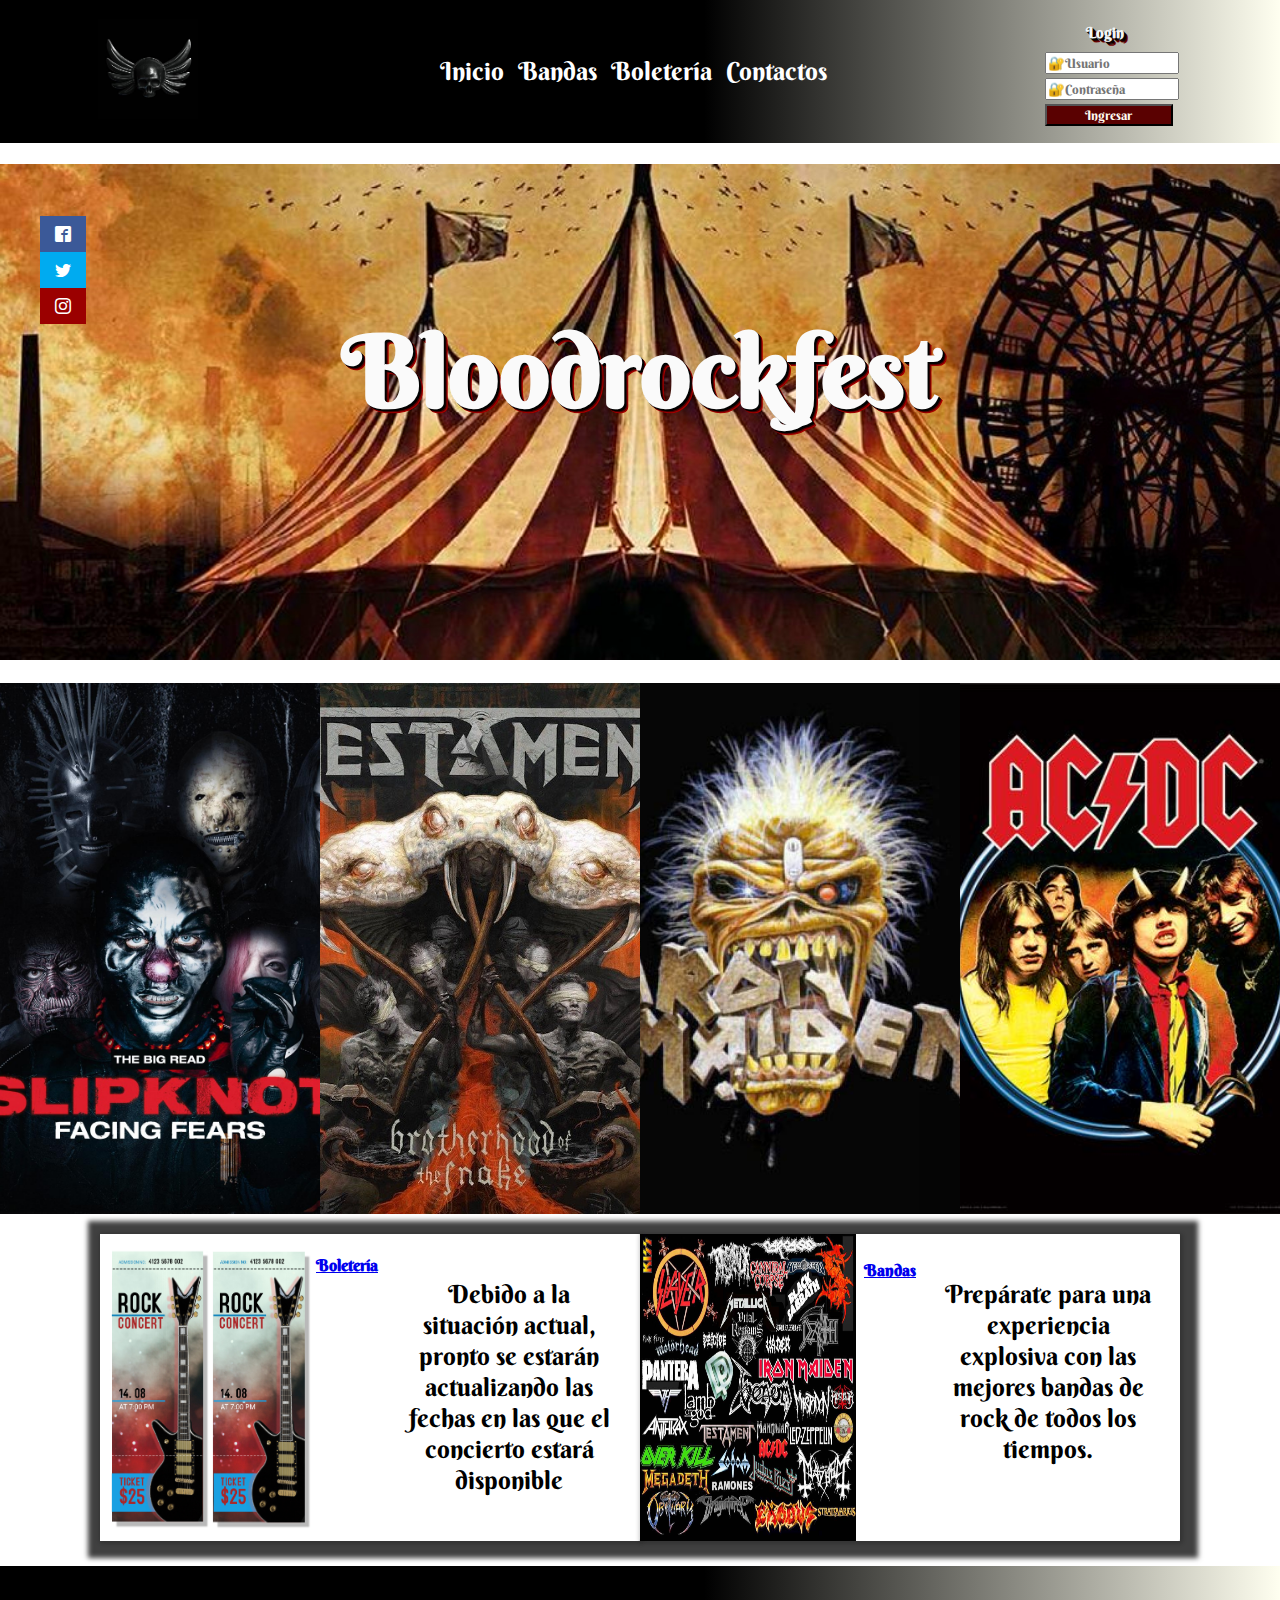
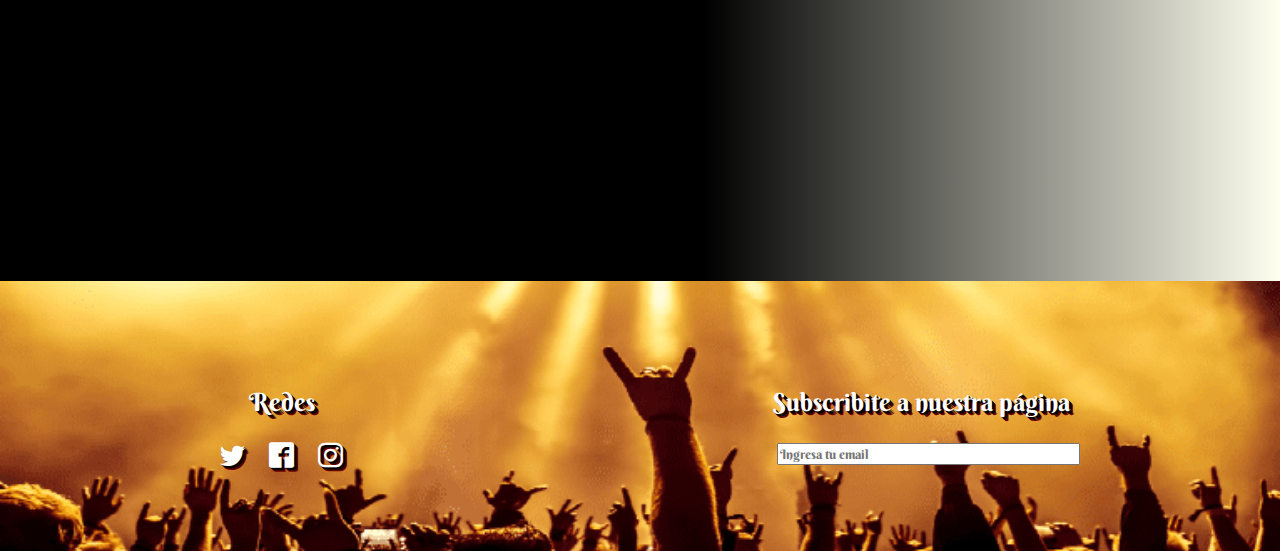
<file: index.html>
<!DOCTYPE html>
<html lang="en">

<head>
    <meta charset="UTF-8">
    <meta name="viewport" content="width=device-width, initial-scale=1.0">
    <title>Empresa</title>
    <link rel="stylesheet" href="index.css">
    <link rel="stylesheet" href="style.css">
</head>

<body>
    <header>
        <div class="container-nav">
            <div>
                <img class="Logo" src="./Img/logo1.jpg">
            </div>
            <nav>
                <ul class="list-nav">
                    <li class="item-nav">
                        <a href="#Inicio">Inicio</a>
                    </li>
                    <li class="item-nav">
                        <a href="#Bandas">Bandas</a>
                    </li>
                    <li class="item-nav">
                        <a href="#Boletería">Boletería</a>
                    </li>
                    <li class="item-nav">
                        <a href="#Contactos">Contactos</a>
                    </li>
                </ul>
            </nav>
            <form>
                <h1>Login</h1>
                <input type="text" placeholder="&#128272;Usuario" name="usuario">
                <input type="password" placeholder="&#128272;Contraseña" name="clave">
                <input type="submit" value="Ingresar">
            </form>
        </div>
        <div class="container-fondo" id="Inicio">
            <h2 class="titulo">Bloodrockfest</h2>
        </div>
    </header>
    <div class="social">
        <ul>
            <li>
                <a href="http://www.facebook.com" target="_blank" class="icon-facebook2"></a>
            </li>
            <li>
                <a href="http://www.twitter.com" target="_blank" class="icon-twitter"></a>
            </li>
            <li>
                <a href="https://www.instagram.com" target="_blank" class="icon-instagram"></a>
            </li>
        </ul>
    </div>
    <Section class="bandas" id="Bandas">
        <div class="container-bandas">
            <div class="Slipknot-card tarjeta">
                <div class="Bandas">
                </div>
            </div>
            <div class="Testament-card tarjeta">
                <div class="bandas">
                </div>
            </div>
            <div class="IronMaiden-card tarjeta">
                <div class="bandas">
                </div>
            </div>
            <div class="ACDC-card tarjeta">
                <div class="bandas">
                </div>
            </div>
        </div>
    </Section>
    <div class=containerinfo id="Boletería">
        <div class=cardinfo>
            <img class="Boletería" src="./Img/Tickets.jpg">
            <a href="a">
                <h4 class="tituloboletería"> Boletería</h4>
            </a>
            <div class=descripción>
                <p>Debido a la situación actual, pronto se estarán actualizando las fechas en las que el concierto estará disponible</p>
            </div>
        </div>
        <div class=cardbandas>
            <img class="Presentaciónbandas" src="./Img/Bandas.jpg">
            <a href="a">
                <h5 class="titulobandas"> Bandas</h5>
            </a>
            <div class=Informaciónbandas>
                <p>Prepárate para una experiencia explosiva con las mejores bandas de rock de todos los tiempos.
                </p>
            </div>
        </div>
    </div>
    <div class=containervideos>
        <iframe width="300" height="315" src="https://www.youtube.com/embed/5abamRO41fE" frameborder="0" allow="accelerometer; autoplay; encrypted-media; gyroscope; picture-in-picture" allowfullscreen></iframe>
        <iframe width="300" height="315" src="https://www.youtube.com/embed/v2AC41dglnM" frameborder="0" allow="accelerometer; autoplay; encrypted-media; gyroscope; picture-in-picture" allowfullscreen></iframe>
        <iframe width="300" height="315" src="https://www.youtube.com/embed/X4bgXH3sJ2Q" frameborder="0" allow="accelerometer; autoplay; encrypted-media; gyroscope; picture-in-picture" allowfullscreen></iframe>
        <iframe width="300" height="315" src="https://www.youtube.com/embed/V8Hr6S_uzCw" frameborder="0" allow="accelerometer; autoplay; encrypted-media; gyroscope; picture-in-picture" allowfullscreen></iframe>
    </div>
    <footer id="Contactos">
        <div class="Redes">
            <p>Redes</p>
            <i class="icon-twitter"></i>
            <i class="icon-facebook2"></i>
            <i class="icon-instagram"></i>
        </div>
        <div class="Subscripción">
            <p>Subscribite a nuestra página</p>
            <input type="text" placeholder="Ingresa tu email">
        </div>
    </footer>
</body>

</html>
</file>
<file: index.css>
@font-face {
    font-family: 'BerkshireSwash';
    src: url("./fonts/BerkshireSwash-Regular.ttf");
}

@media (max-width:1366px) {
    body {
        width: 100%;
    }
}

html {
    scroll-behavior: smooth;
}

body {
    margin: 0px;
    padding: 0px;
}

.titulo {
    font-family: 'BerkshireSwash';
    text-align: center;
    color: rgb(250, 250, 250);
    text-shadow: 1px 1px rgb(3, 3, 3), 2px 2px #020202, 3px 3px rgb(58, 1, 1), 4px 4px #750000;
    margin-top: 0px;
    font-size: 100px;
}

.Logo {
    width: 100px;
    height: 100px;
    display: inline-block;
}

Form {
    margin: 1%;
    width: 10%;
    font-family: 'BerkshireSwash';
    color: #f1f5f5;
    text-shadow: 1px 1px rgb(3, 3, 3), 2px 2px #030000, 3px 3px rgb(58, 1, 1), 4px 4px #750000;
}

h1 {
    text-align: center;
    font-size: 15px;
}

input {
    display: block;
    padding: 1px;
    width: 100%;
    font-family: 'BerkshireSwash';
    margin: 4px;
    color: floralwhite;
}

input[type="submit"] {
    background: linear-gradient(#5a0101, #5a0101);
    cursor: pointer;
}

input[type="submit"]:hover {
    opacity: 1;
}

input[type="submit"]:active {
    transform: scale(0.9)
}

.container-fondo {
    width: 100%;
    height: 60vh;
    background-image: url("./Img/Portada.jpg");
    background-repeat: no-repeat;
    filter: saturate(150%);
    align-items: center;
    background-size: 100%;
    background-position: center;
    display: flex;
    justify-content: center;
}

nav {
    display: inline-block;
}

.container-nav {
    display: flex;
    justify-content: space-around;
    align-items: center;
    background: linear-gradient(90deg, rgb(0, 0, 0) 0%, rgb(0, 0, 0) 55%, rgb(255, 255, 240) 100%);
}

.list-nav {
    list-style: none;
}

.item-nav {
    display: inline-block;
    margin: 0px 5px;
    font-family: 'BerkshireSwash';
    font-size: 25px;
    color: #ffffff;
}

.item-nav a {
    color: inherit;
    text-decoration: none;
    cursor: inherit;
}

.item-nav a:hover {
    color: #b61a05;
    cursor: pointer;
}

.social {
    position: fixed;
    left: 0;
    top: 200px;
    z-index: 2000;
}

.social ul {
    list-style: none;
}

.social ul li a {
    display: inline-block;
    color: #fff;
    background: #000;
    padding: 10px 15px;
    text-decoration: none;
    -webkit-transition: all 500ms ease;
    -o-transition: all 500ms ease;
    transition: all 500ms ease;
}

.social ul li .icon-facebook2 {
    background: #3b5998;
}

.social ul li .icon-twitter {
    background: #00abf0;
}

.social ul li .icon-instagram {
    background: #9b0000;
}

.social ul li a:hover {
    background: #000;
    padding: 10px 30px;
}

.section {
    margin-top: 0%;
}

.container-bandas {
    display: flex;
    flex-wrap: wrap;
    margin-top: 0px;
}

.tarjeta {
    position: relative;
    background-position: center;
    height: 59vh;
    width: 25%;
    background-size: cover;
}

.Slipknot-card {
    background-image: url(./Img/Slipknot.jpg);
}

.Testament-card {
    background-image: url(./Img/Testament.jpg);
}

.IronMaiden-card {
    background-image: url(./Img/IronMaiden.jpg);
}

.ACDC-card {
    background-image: url(./Img/ACDC.jpg);
}

.containerinfo {
    display: flex;
    font-family: 'BerkshireSwash';
    margin: 100px;
    margin-top: 20px;
    box-shadow: 3px 2px 5px 15px rgba(0, 0, 0, 0.75);
    margin-bottom: 25px;
}

.cardinfo {
    display: flex;
    width: 50%;
    height: auto;
    border-radius: 2px;
    box-shadow: 1px 1px 4px 2px rgba(0, 0, 0, .2);
}

.descripción {
    padding: 20px;
    font-size: 25px;
    text-align: center;
}

.Boletería {
    position: relative;
    width: 40%;
    font-size: 50px;
    display: flex;
    justify-content: center;
}

.tituloboletería {
    position: relative;
    display: block;
    width: 40%;
    text-align: center;
    font-size: 16px;
}

.cardbandas {
    display: flex;
    width: 50%;
    height: auto;
    border-radius: 2px;
    box-shadow: 1px 1px 4px 2px rgba(0, 0, 0, .2);
}

.Informaciónbandas {
    padding: 20px;
    font-size: 25px;
    text-align: center;
}

.Presentaciónbandas {
    position: relative;
    width: 40%;
    font-size: 50px;
    display: flex;
    justify-content: center;
}

.titulobandas {
    position: relative;
    display: block;
    width: 40%;
    font-size: 16px;
    text-align: center;
    margin-left: 8px;
}

.containervideos {
    display: flex;
    justify-content: space-around;
    flex-wrap: wrap;
    background: linear-gradient(90deg, rgb(0, 0, 0) 0%, rgb(0, 0, 0) 55%, rgb(255, 255, 240) 100%);
}

footer {
    height: 30vh;
    display: flex;
    align-items: center;
    justify-content: space-around;
    color: white;
    font-family: 'BerkshireSwash';
    background-image: url(./Img/Footer.jpg);
    background-repeat: no-repeat;
    background-size: 100%;
    background-position: bottom;
}

footer p {
    text-align: center;
    text-shadow: 1px 1px rgb(3, 3, 3), 2px 2px #020202, 3px 3px rgb(58, 1, 1), 4px 4px #750000;
    font-size: 25px;
}

.Redes i {
    font-size: 25px;
    color: white;
    margin: 10px;
    text-shadow: 1px 1px rgb(3, 3, 3), 2px 2px #020202, 3px 3px rgb(58, 1, 1), 4px 4px #750000;
}
</file>
<file: style.css>
@font-face {
  font-family: 'icomoon';
  src:  url('fonts/icomoon.eot?c8wb2d');
  src:  url('fonts/icomoon.eot?c8wb2d#iefix') format('embedded-opentype'),
    url('fonts/icomoon.ttf?c8wb2d') format('truetype'),
    url('fonts/icomoon.woff?c8wb2d') format('woff'),
    url('fonts/icomoon.svg?c8wb2d#icomoon') format('svg');
  font-weight: normal;
  font-style: normal;
  font-display: block;
}

[class^="icon-"], [class*=" icon-"] {
  font-family: 'icomoon' !important;
  speak: none;
  font-style: normal;
  font-weight: normal;
  font-variant: normal;
  text-transform: none;
  line-height: 1;

  
  -webkit-font-smoothing: antialiased;
  -moz-osx-font-smoothing: grayscale;
}

.icon-facebook2:before {
  content: "\ea91";
}
.icon-instagram:before {
  content: "\ea92";

}
.icon-twitter:before {
  content: "\ea96";
}
</file>
